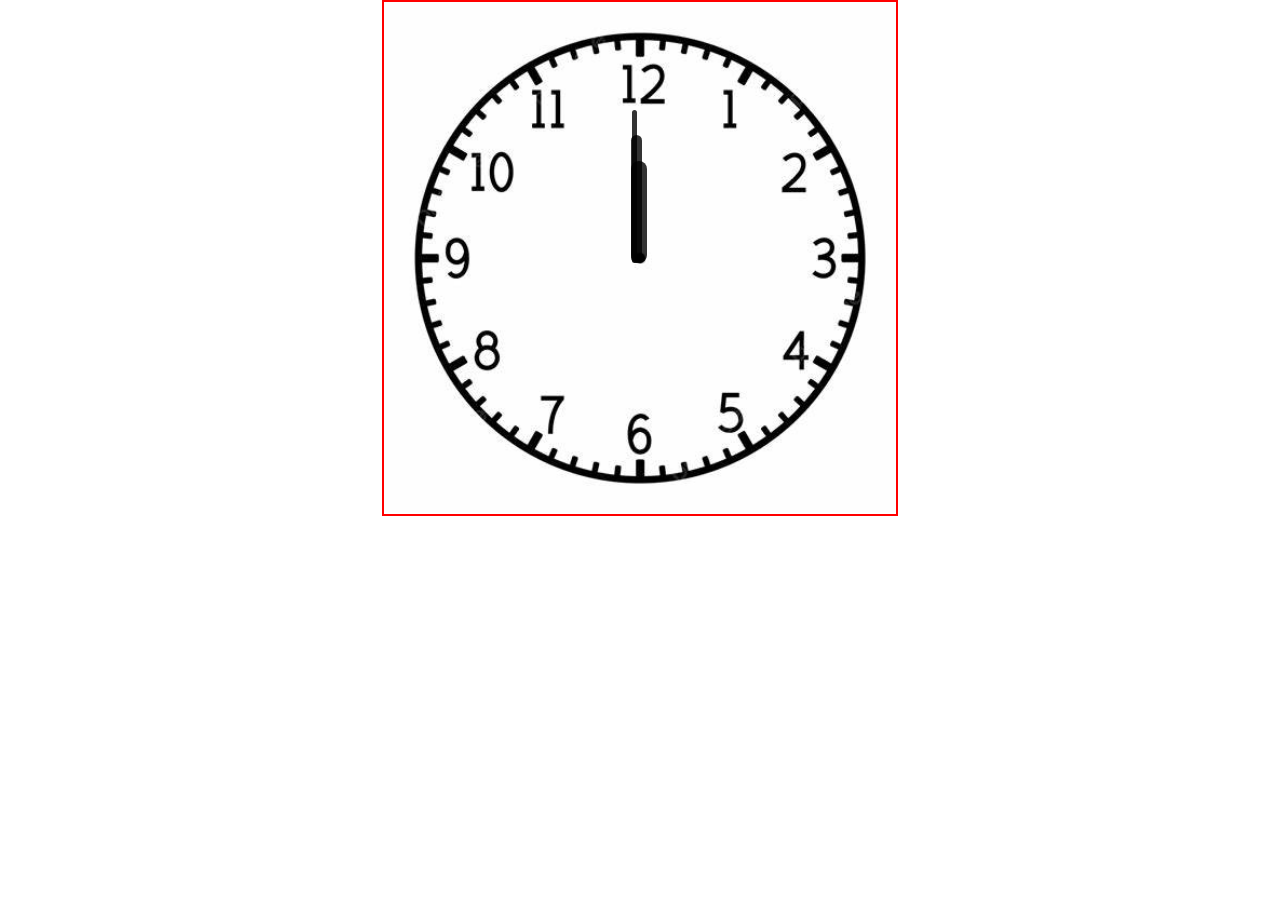
<file: Analog- Clock/index.html>
<!DOCTYPE html>
<html lang="en">
<head>
    <meta charset="UTF-8">
    <meta name="viewport" content="width=device-width, initial-scale=1.0">
    <title>Analog-Clock</title>
    <link rel="stylesheet" href="style.css">
</head>
<body>
    <div id="ClockContainer">
        <div id="hours"></div>
        <div id="minutes"></div>
        <div id="seconds"></div>
    </div>

 <script src="script.js"></script>   
</body>
</html>
</file>
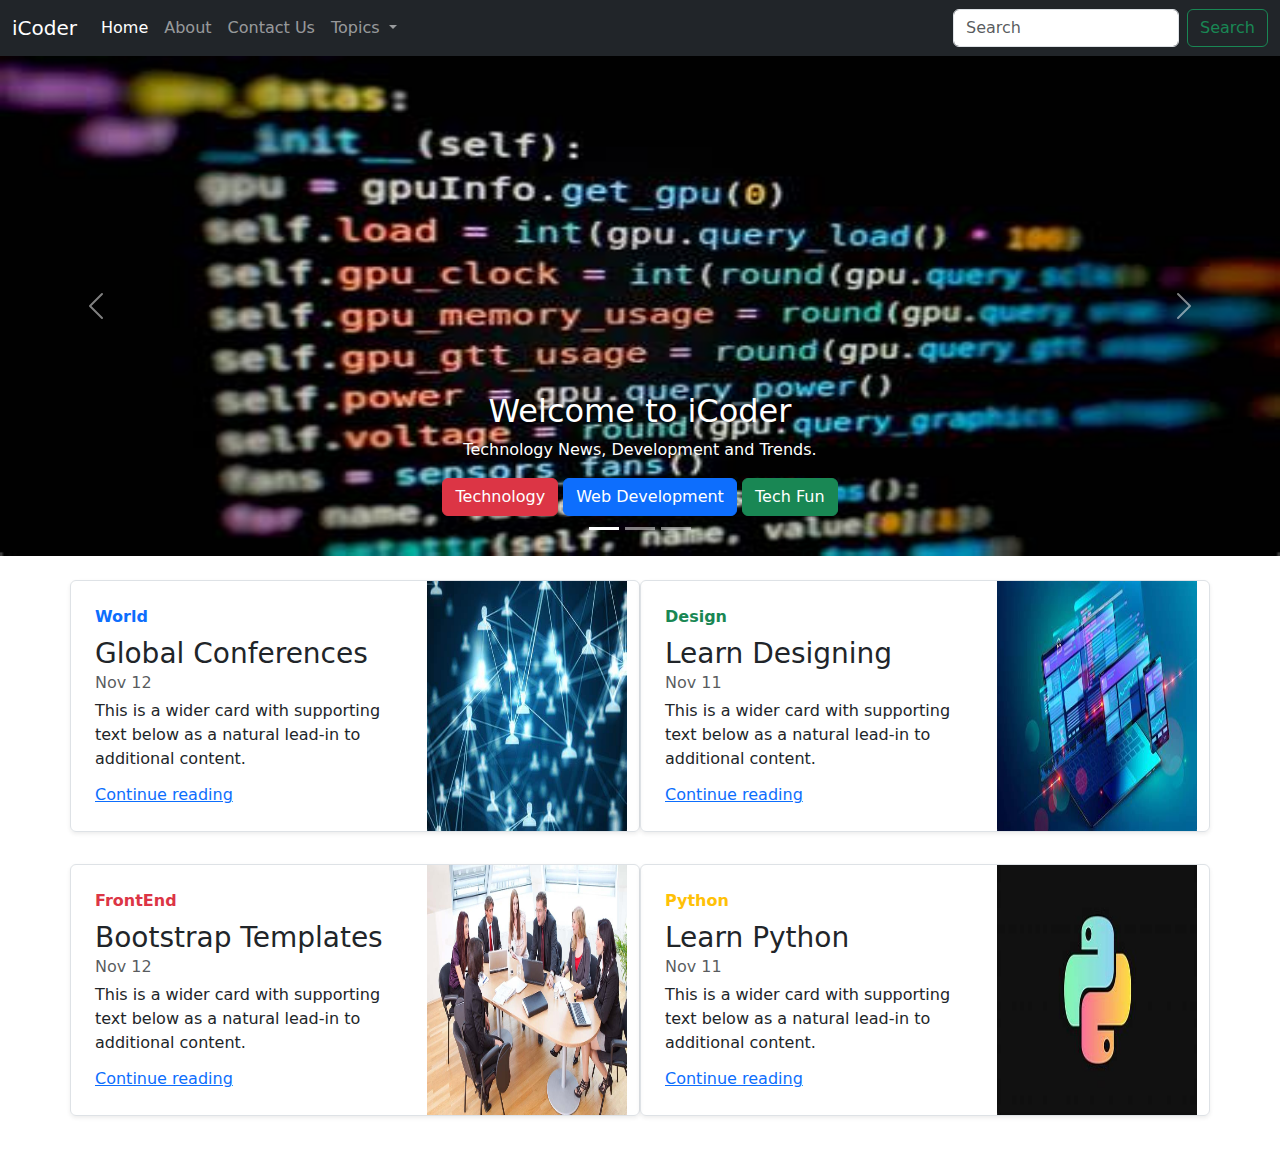
<file: Mini Bootstrap Project/index.html>
<!DOCTYPE html>
<html lang="en">
  <head>
    <meta charset="utf-8" />
    <meta name="viewport" content="width=device-width, initial-scale=1" />
    <title>iCoder- Heaven for Programmers</title>
    <link
      href="https://cdn.jsdelivr.net/npm/bootstrap@5.3.3/dist/css/bootstrap.min.css"
      rel="stylesheet"
      integrity="sha384-QWTKZyjpPEjISv5WaRU9OFeRpok6YctnYmDr5pNlyT2bRjXh0JMhjY6hW+ALEwIH"
      crossorigin="anonymous"
    />
    <style>
      /* Custom styles for carousel images */
      .carousel-inner img {
        width: 100%; /* Set width to 100% to make it responsive */
        height: 500px; /* Set a fixed height */
        /* Ensure the image covers the container */
      }
    </style>
  </head>
  <body>
    <nav class="navbar navbar-expand-lg navbar-dark bg-dark">
      <div class="container-fluid">
        <a class="navbar-brand" href="#">iCoder</a>
        <button
          class="navbar-toggler"
          type="button"
          data-bs-toggle="collapse"
          data-bs-target="#navbarSupportedContent"
          aria-controls="navbarSupportedContent"
          aria-expanded="false"
          aria-label="Toggle navigation"
        >
          <span class="navbar-toggler-icon"></span>
        </button>
        <div class="collapse navbar-collapse" id="navbarSupportedContent">
          <ul class="navbar-nav me-auto mb-2 mb-lg-0">
            <li class="nav-item">
              <a class="nav-link active" aria-current="page" href="#">Home</a>
            </li>
            <li class="nav-item">
              <a class="nav-link" href="/about.html">About</a>
            </li>
            <li class="nav-item">
              <a class="nav-link" href="/contact.html">Contact Us</a>
            </li>
            <li class="nav-item dropdown">
              <a
                class="nav-link dropdown-toggle"
                href="#"
                id="navbarDropdown"
                role="button"
                data-bs-toggle="dropdown"
                aria-haspopup="true"
                aria-expanded="false"
              >
                Topics
              </a>
              <div class="dropdown-menu" aria-labelledby="navbarDropdown">
                <a class="dropdown-item" href="#">Technology</a>
                <a class="dropdown-item" href="#">Web Development</a>
                <div class="dropdown-divider"></div>
                <a class="dropdown-item" href="#">Support</a>
                <a class="dropdown-item" href="#">Write for us</a>
              </div>
            </li>
          </ul>
          <form class="d-flex" role="search">
            <input
              class="form-control me-2"
              type="search"
              placeholder="Search"
              aria-label="Search"
            />
            <button class="btn btn-outline-success" type="submit">
              Search
            </button>
          </form>
        </div>
      </div>
    </nav>

    <div id="carouselExampleCaptions" class="carousel slide">
      <div class="carousel-indicators">
        <button
          type="button"
          data-bs-target="#carouselExampleCaptions"
          data-bs-slide-to="0"
          class="active"
          aria-current="true"
          aria-label="Slide 1"
        ></button>
        <button
          type="button"
          data-bs-target="#carouselExampleCaptions"
          data-bs-slide-to="1"
          aria-label="Slide 2"
        ></button>
        <button
          type="button"
          data-bs-target="#carouselExampleCaptions"
          data-bs-slide-to="2"
          aria-label="Slide 3"
        ></button>
      </div>
      <div class="carousel-inner carousel-fade">
        <div class="carousel-item active">
          <img src="pics/1.jpeg" class="d-block w-100" alt="First slide" />
          <div class="carousel-caption d-none d-md-block">
            <h2>Welcome to iCoder</h2>
            <p>Technology News, Development and Trends.</p>
            <button class="btn btn-danger">Technology</button>
            <button class="btn btn-primary">Web Development</button>
            <button class="btn btn-success">Tech Fun</button>
          </div>
        </div>
        <div class="carousel-item">
          <img src="pics/2.jpeg" class="d-block w-100" alt="Second slide" />
          <div class="carousel-caption d-none d-md-block">
            <h2>The Best coding Blog</h2>
            <p>Best Study Material</p>
          </div>
        </div>
        <div class="carousel-item">
          <img src="pics/3.jpeg" class="d-block w-100" alt="Third slide" />
          <div class="carousel-caption d-none d-md-block">
            <h2>Award Winning Blog</h2>
            <p>Awarded by Prestigious Councils</p>
          </div>
        </div>
      </div>
      <button
        class="carousel-control-prev"
        type="button"
        data-bs-target="#carouselExampleCaptions"
        data-bs-slide="prev"
      >
        <span class="carousel-control-prev-icon" aria-hidden="true"></span>
        <span class="visually-hidden">Previous</span>
      </button>
      <button
        class="carousel-control-next"
        type="button"
        data-bs-target="#carouselExampleCaptions"
        data-bs-slide="next"
      >
        <span class="carousel-control-next-icon" aria-hidden="true"></span>
        <span class="visually-hidden">Next</span>
      </button>
    </div>

    <div class="container my-4">
      <div class="row mb-2">
          <div class="col-md-6">
            <div class="row no-gutters border rounded overflow-hidden flex-md-row mb-4 shadow-sm h-md-250 position-relative">
              <div class="col p-4 d-flex flex-column position-static">
                <strong class="d-inline-block mb-2 text-primary">World</strong>
                <h3 class="mb-0">Global Conferences</h3>
                <div class="mb-1 text-muted">Nov 12</div>
                <p class="card-text mb-auto">This is a wider card with supporting text below as a natural lead-in to additional content.</p>
                <a href="#" class="stretched-link">Continue reading</a>
              </div>
              <div class="col-auto d-none d-lg-block">
                <img class="bd-placeholder-img" width="200" height="250" src="pics/thumb.1.jpeg" alt="">
              </div>
            </div>
          </div>
          <div class="col-md-6">
            <div class="row no-gutters border rounded overflow-hidden flex-md-row mb-4 shadow-sm h-md-250 position-relative">
              <div class="col p-4 d-flex flex-column position-static">
                <strong class="d-inline-block mb-2 text-success">Design</strong>
                <h3 class="mb-0">Learn Designing</h3>
                <div class="mb-1 text-muted">Nov 11</div>
                <p class="mb-auto">This is a wider card with supporting text below as a natural lead-in to additional content.</p>
                <a href="#" class="stretched-link">Continue reading</a>
              </div>
              <div class="col-auto d-none d-lg-block">
                  <img class="bd-placeholder-img" width="200" height="250" src="pics/thumb.4.jpeg" alt="">

              </div>
            </div>
          </div>
        </div>
      <div class="row mb-2">
          <div class="col-md-6">
            <div class="row no-gutters border rounded overflow-hidden flex-md-row mb-4 shadow-sm h-md-250 position-relative">
              <div class="col p-4 d-flex flex-column position-static">
                <strong class="d-inline-block mb-2 text-danger">FrontEnd</strong>
                <h3 class="mb-0">Bootstrap Templates</h3>
                <div class="mb-1 text-muted">Nov 12</div>
                <p class="card-text mb-auto">This is a wider card with supporting text below as a natural lead-in to additional content.</p>
                <a href="#" class="stretched-link">Continue reading</a>
              </div>
              <div class="col-auto d-none d-lg-block">
                <img class="bd-placeholder-img" width="200" height="250" src="pics/thumb.2.jpeg" alt="">
              </div>
            </div>
          </div>
          <div class="col-md-6">
            <div class="row no-gutters border rounded overflow-hidden flex-md-row mb-4 shadow-sm h-md-250 position-relative">
              <div class="col p-4 d-flex flex-column position-static">
                <strong class="d-inline-block mb-2 text-warning">Python</strong>
                <h3 class="mb-0">Learn Python</h3>
                <div class="mb-1 text-muted">Nov 11</div>
                <p class="mb-auto">This is a wider card with supporting text below as a natural lead-in to additional content.</p>
                <a href="#" class="stretched-link">Continue reading</a>
              </div>
              <div class="col-auto d-none d-lg-block">
                  <img class="bd-placeholder-img" width="200" height="250" src="pics/thumb.3.jpeg" alt="">

              </div>
            </div>
          </div>
        </div>
  </div>

    <script
      src="https://cdn.jsdelivr.net/npm/bootstrap@5.3.3/dist/js/bootstrap.bundle.min.js"
      integrity="sha384-YvpcrYf0tY3lHB60NNkmXc5s9fDVZLESaAA55NDzOxhy9GkcIdslK1eN7N6jIeHz"
      crossorigin="anonymous"
    ></script>
    <script
      src="https://cdn.jsdelivr.net/npm/@popperjs/core@2.11.8/dist/umd/popper.min.js"
      integrity="sha384-I7E8VVD/ismYTF4hNIPjVp/Zjvgyol6VFvRkX/vR+Vc4jQkC+hVqc2pM8ODewa9r"
      crossorigin="anonymous"
    ></script>
    <script
      src="https://cdn.jsdelivr.net/npm/bootstrap@5.3.3/dist/js/bootstrap.min.js"
      integrity="sha384-0pUGZvbkm6XF6gxjEnlmuGrJXVbNuzT9qBBavbLwCsOGabYfZo0T0to5eqruptLy"
      crossorigin="anonymous"
    ></script>
  </body>
</html>
</file>
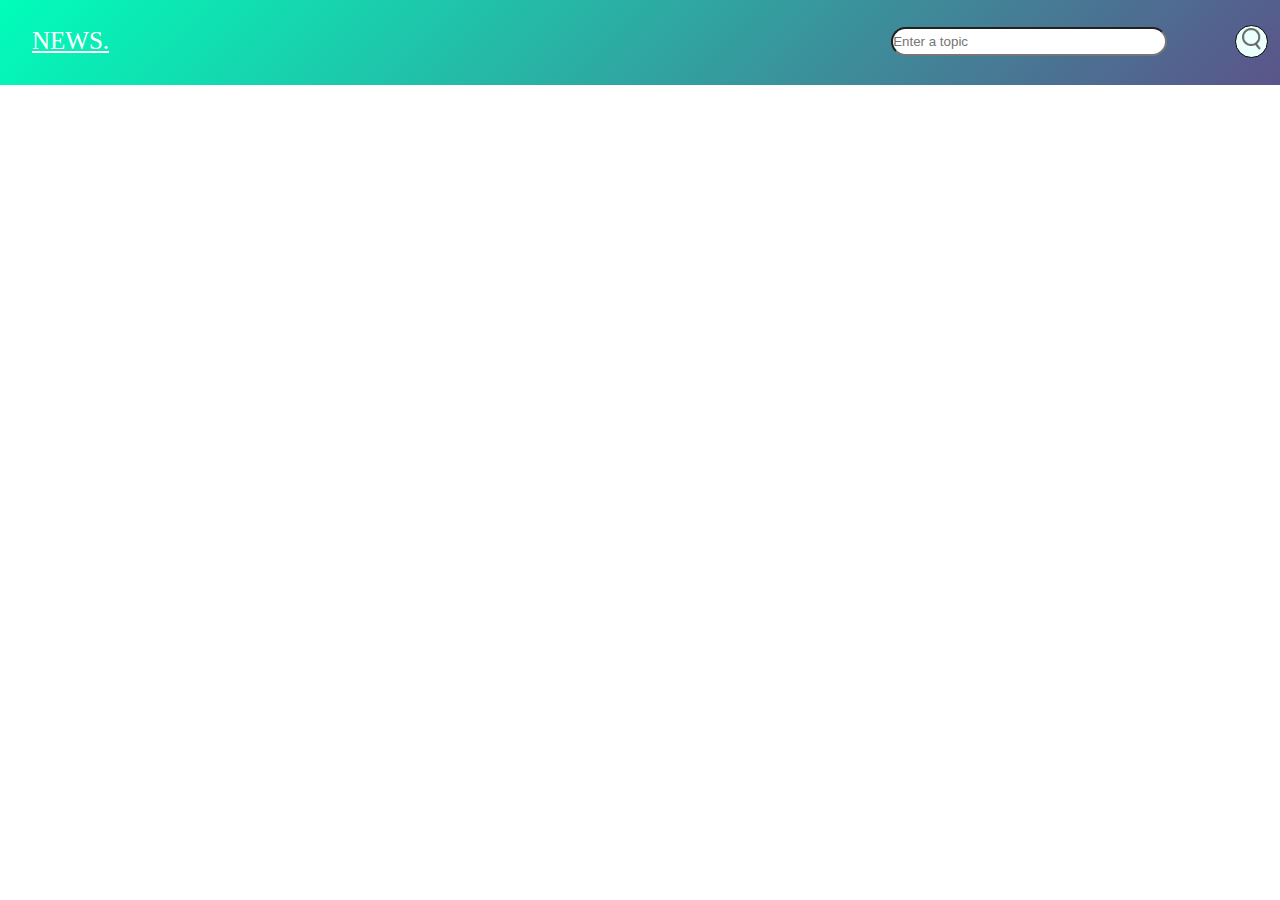
<file: News Website/index.html>
<!DOCTYPE html>
<html lang="en">
<head>
    <meta charset="UTF-8">
    <meta name="viewport" content="width=device-width, initial-scale=1.0">
    <title>API News</title>
    <link rel="stylesheet" href="style.css">
</head>
<body>
 <div>
    <nav>
        <div class="news">NEWS.</div>
        <div class="searchOption">
            <input type="text" placeholder="Enter a topic" spellcheck="false" class="searchBar">
            <button class="SearchImg"><img src="search.png" alt="Search"></button>
        </div>
    </nav>

    <div class="BlogWrapper">
        <!-- Blog content will be dynamically inserted here by JavaScript -->
        <!-- Placeholder content for initial loading -->
        <div class="blogContainer">
            <div class="blogCard">
                <img src="OIP.jpeg" alt="Loading">
                <h1>Loading news...</h1>
                <p>News articles are being fetched. Please wait a moment.</p>
            </div>
        </div>
    </div>
 </div>
    
<script src="script.js"></script>
</body>
</html>


















 </div>
    
<script src="script.js"></script>
</body>
</html>
</file>
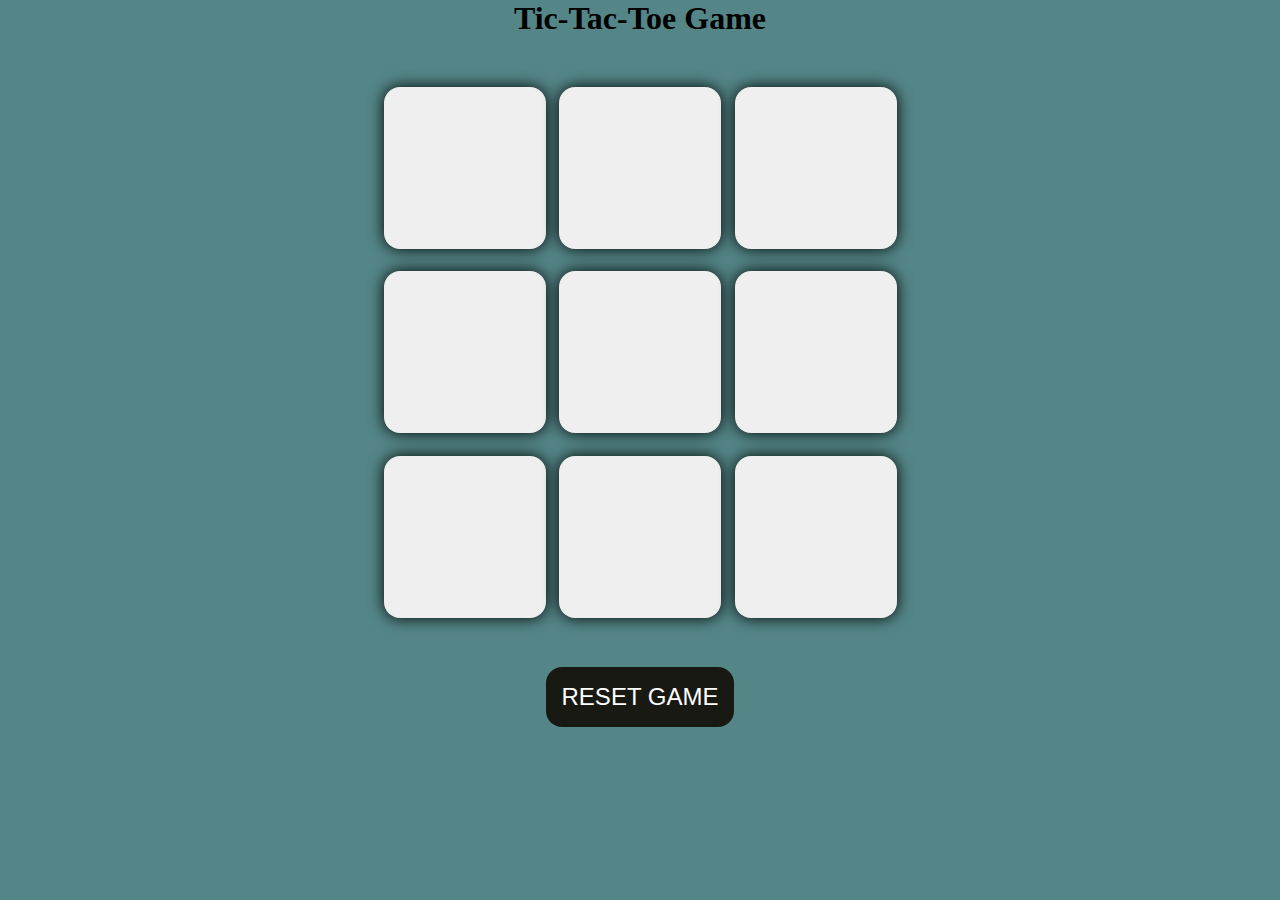
<file: Tic-Tac-Toe/index.html>
<!DOCTYPE html>
<html lang="en">
<head>
    <meta charset="UTF-8">
    <meta name="viewport" content="width=device-width, initial-scale=1.0">
    <title>Tic-Tac-Toe Game</title>
    <link rel="stylesheet" href="style.css">
</head>
<body>
 <h1>Tic-Tac-Toe Game</h1>
 <div class="container">
  <div class="game">
    <button class="box"></button>
    <button class="box"></button>
    <button class="box"></button>
    <button class="box"></button>
    <button class="box"></button>
    <button class="box"></button>
    <button class="box"></button>
    <button class="box"></button>
    <button class="box"></button>
  </div>
  <div class="msg-container hide">
    <p id="msg"></p>
    <button id="new-btn">New Game</button>
  </div>
</div>  
<button id="reset-btn">RESET GAME</button> 

<script src="script.js"></script>
</body>
</html>
</file>
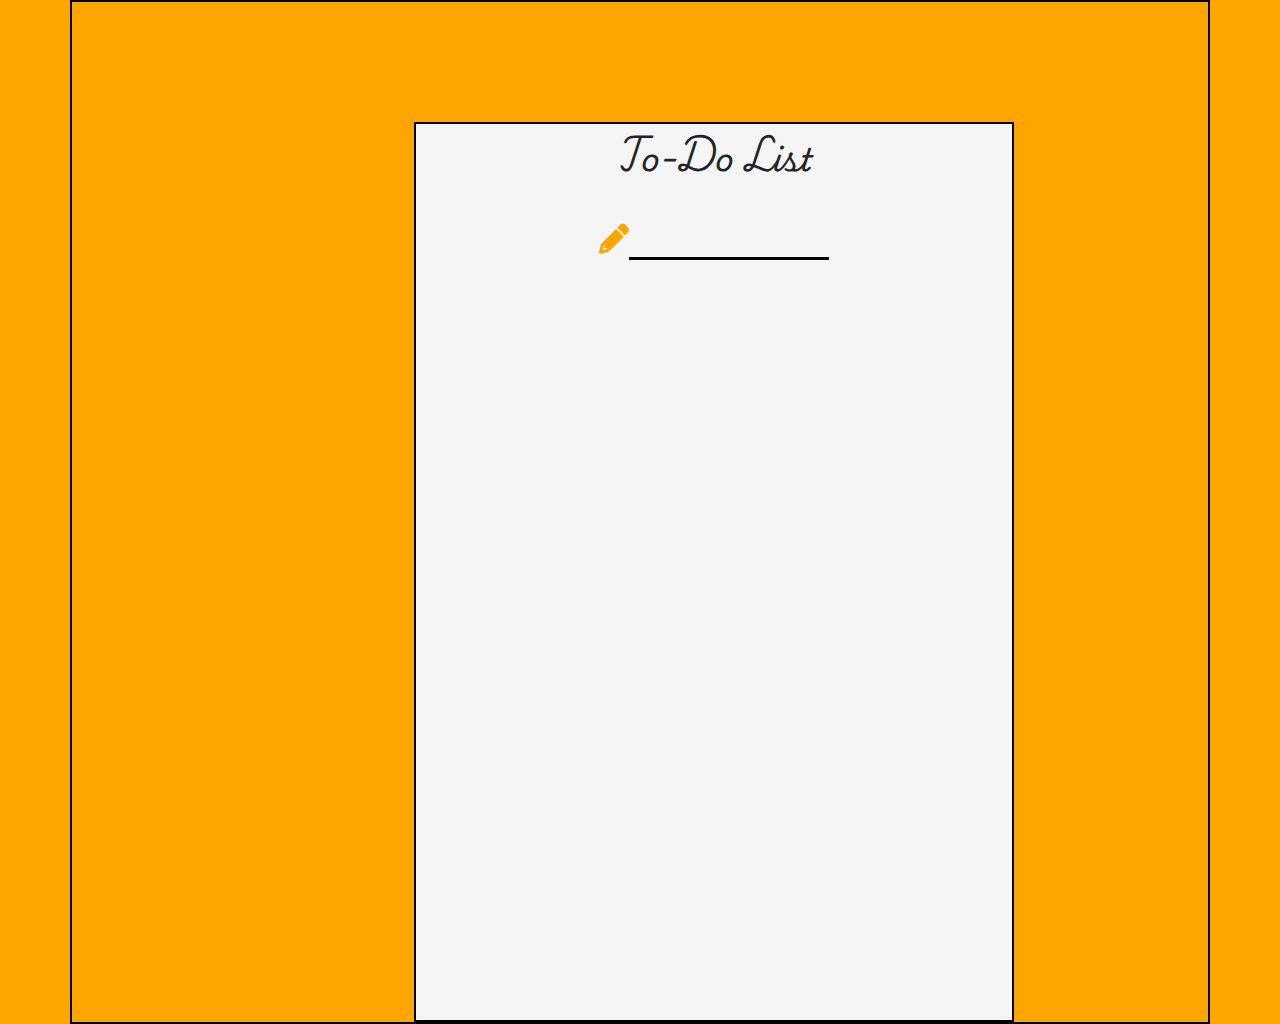
<file: To-Do-List/index.html>
<!DOCTYPE html>
<html lang="en">
<head>
    <meta charset="UTF-8">
    <meta name="viewport" content="width=device-width, initial-scale=1.0">
    <title>To-Do List</title>
    <link rel="stylesheet" href="https://cdn.jsdelivr.net/npm/bootstrap@5.3.2/dist/css/bootstrap.min.css">
    <link rel="stylesheet" href="https://cdnjs.cloudflare.com/ajax/libs/font-awesome/6.0.0-beta3/css/all.min.css">    
    <link rel="stylesheet" href="color.css">


</head>
<body>
    <div class="container">
        <div class="box">
            <h2 style="text-align:center;">To-Do List</h2>
            <div style="text-align: center;">
                <i id="pencil" class="fa-solid fa-pencil"></i><input type="text" id="input">
            </div>
            <span id="List"> </span>
        </div>
    </div>

    <script src="script.js"></script>
</body>
</html>
</file>
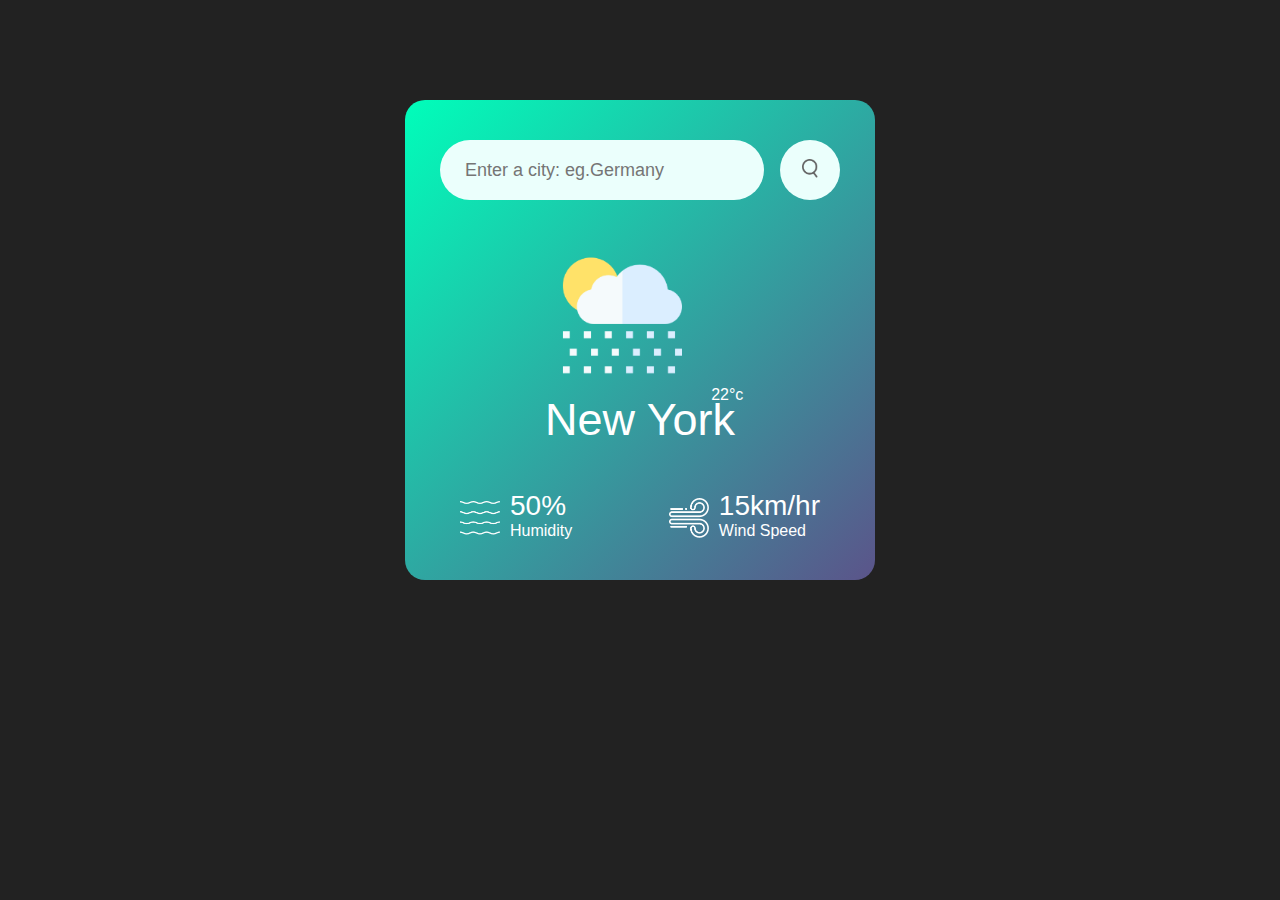
<file: Weather App/index.html>
<!DOCTYPE html>
<html lang="en">
<head>
    <meta charset="UTF-8">
    <meta name="viewport" content="width=device-width, initial-scale=1.0">
    <title>Weather App</title>
    <link rel="stylesheet" href="style.css">
</head>
<body>
   <div class="card">
    <div class="search">
        <input type="text" placeholder="Enter a city: eg.Germany" spellcheck="false">
        <button><img src="images/search.png"></button>
    </div>
    <div class="weather">
        <img src="images/rain.png" class="weather-icon">
        <hi class="temp">22°c</hi>
        <h2 class="city">New York</h2>
        
        <div class="details">
            <div class="col">
                <img src="images/humidity.png" >
                <div>
                    <p class="humidity">50%</p>
                    <p>Humidity</p>
                </div>
            </div>
            <div class="col">
                <img src="images/wind.png" >
                <div>
                    <p class="wind">15km/hr</p>
                    <p>Wind Speed</p>
                </div>
            </div>
        </div>
    </div>

   </div> 
<script src="script.js"></script>   
</body>
</html>
</file>
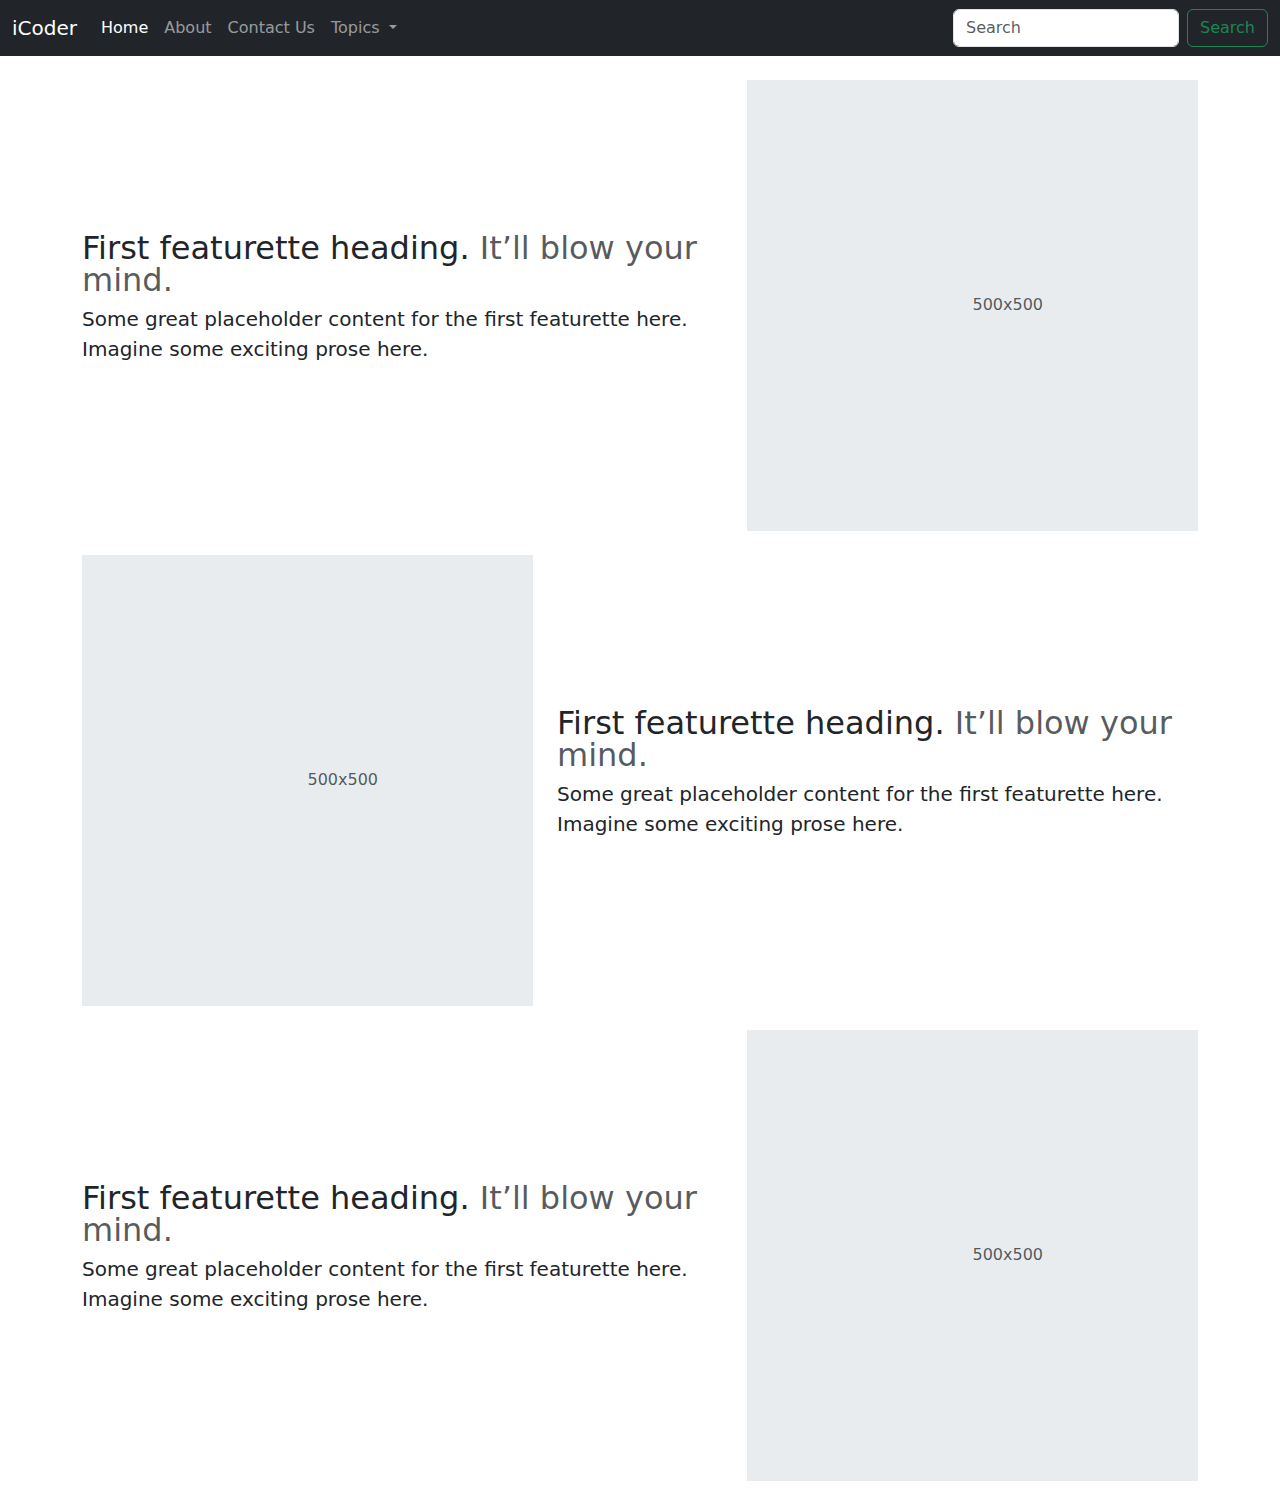
<file: Mini Bootstrap Project/about.html>
<!DOCTYPE html>
<html lang="en">
  <head>
    <meta charset="utf-8" />
    <meta name="viewport" content="width=device-width, initial-scale=1" />
    <title>iCoder- Heaven for Programmers</title>
    <link
      href="https://cdn.jsdelivr.net/npm/bootstrap@5.3.3/dist/css/bootstrap.min.css"
      rel="stylesheet"
      integrity="sha384-QWTKZyjpPEjISv5WaRU9OFeRpok6YctnYmDr5pNlyT2bRjXh0JMhjY6hW+ALEwIH"
      crossorigin="anonymous"
    />
    <style>
      /* Custom styles for carousel images */
      .carousel-inner img {
        width: 100%; /* Set width to 100% to make it responsive */
        height: 500px; /* Set a fixed height */
        /* Ensure the image covers the container */
      }
    </style>
  </head>
  <body>
    <nav class="navbar navbar-expand-lg navbar-dark bg-dark">
      <div class="container-fluid">
        <a class="navbar-brand" href="#">iCoder</a>
        <button
          class="navbar-toggler"
          type="button"
          data-bs-toggle="collapse"
          data-bs-target="#navbarSupportedContent"
          aria-controls="navbarSupportedContent"
          aria-expanded="false"
          aria-label="Toggle navigation"
        >
          <span class="navbar-toggler-icon"></span>
        </button>
        <div class="collapse navbar-collapse" id="navbarSupportedContent">
          <ul class="navbar-nav me-auto mb-2 mb-lg-0">
            <li class="nav-item">
              <a class="nav-link active" aria-current="page" href="#">Home</a>
            </li>
            <li class="nav-item">
              <a class="nav-link" href="/about.html">About</a>
            </li>
            <li class="nav-item">
              <a class="nav-link" href="/contact.html">Contact Us</a>
            </li>
            <li class="nav-item dropdown">
              <a
                class="nav-link dropdown-toggle"
                href="#"
                id="navbarDropdown"
                role="button"
                data-bs-toggle="dropdown"
                aria-haspopup="true"
                aria-expanded="false"
              >
                Topics
              </a>
              <div class="dropdown-menu" aria-labelledby="navbarDropdown">
                <a class="dropdown-item" href="#">Technology</a>
                <a class="dropdown-item" href="#">Web Development</a>
                <div class="dropdown-divider"></div>
                <a class="dropdown-item" href="#">Support</a>
                <a class="dropdown-item" href="#">Write for us</a>
              </div>
            </li>
          </ul>
          <form class="d-flex" role="search">
            <input
              class="form-control me-2"
              type="search"
              placeholder="Search"
              aria-label="Search"
            />
            <button class="btn btn-outline-success" type="submit">
              Search
            </button>
          </form>
        </div>
      </div>
    </nav>

   <div class="container my-4">
    <div class="row featurette d-flex justify-content-center align-items-center">
        <div class="col-md-7 ">
          <h2 class="featurette-heading fw-normal lh-1">First featurette heading. <span class="text-body-secondary">It’ll blow your mind.</span></h2>
          <p class="lead">Some great placeholder content for the first featurette here. Imagine some exciting prose here.</p>
        </div>
        <div class="col-md-5">
          <svg class="bd-placeholder-img bd-placeholder-img-lg featurette-image img-fluid mx-auto" width="500" height="500" xmlns="http://www.w3.org/2000/svg" role="img" aria-label="Placeholder: 500x500" preserveAspectRatio="xMidYMid slice" focusable="false"><title>Placeholder</title><rect width="100%" height="100%" fill="var(--bs-secondary-bg)"></rect><text x="50%" y="50%" fill="var(--bs-secondary-color)" dy=".3em">500x500</text></svg>
        </div>
      </div>
   </div>

   <div class="container my-4">
    <div class="row featurette d-flex justify-content-center align-items-center">
        <div class="col-md-7 order-md-2">
          <h2 class="featurette-heading fw-normal lh-1">First featurette heading. <span class="text-body-secondary">It’ll blow your mind.</span></h2>
          <p class="lead">Some great placeholder content for the first featurette here. Imagine some exciting prose here.</p>
        </div>
        <div class="col-md-5 order-md-1">
          <svg class="bd-placeholder-img bd-placeholder-img-lg featurette-image img-fluid mx-auto" width="500" height="500" xmlns="http://www.w3.org/2000/svg" role="img" aria-label="Placeholder: 500x500" preserveAspectRatio="xMidYMid slice" focusable="false"><title>Placeholder</title><rect width="100%" height="100%" fill="var(--bs-secondary-bg)"></rect><text x="50%" y="50%" fill="var(--bs-secondary-color)" dy=".3em">500x500</text></svg>
        </div>
      </div>
   </div>

   <div class="container my-4">
    <div class="row featurette d-flex justify-content-center align-items-center">
        <div class="col-md-7 ">
          <h2 class="featurette-heading fw-normal lh-1">First featurette heading. <span class="text-body-secondary">It’ll blow your mind.</span></h2>
          <p class="lead">Some great placeholder content for the first featurette here. Imagine some exciting prose here.</p>
        </div>
        <div class="col-md-5">
          <svg class="bd-placeholder-img bd-placeholder-img-lg featurette-image img-fluid mx-auto" width="500" height="500" xmlns="http://www.w3.org/2000/svg" role="img" aria-label="Placeholder: 500x500" preserveAspectRatio="xMidYMid slice" focusable="false"><title>Placeholder</title><rect width="100%" height="100%" fill="var(--bs-secondary-bg)"></rect><text x="50%" y="50%" fill="var(--bs-secondary-color)" dy=".3em">500x500</text></svg>
        </div>
      </div>
   </div>

    <script
      src="https://cdn.jsdelivr.net/npm/bootstrap@5.3.3/dist/js/bootstrap.bundle.min.js"
      integrity="sha384-YvpcrYf0tY3lHB60NNkmXc5s9fDVZLESaAA55NDzOxhy9GkcIdslK1eN7N6jIeHz"
      crossorigin="anonymous"
    ></script>
    <script
      src="https://cdn.jsdelivr.net/npm/@popperjs/core@2.11.8/dist/umd/popper.min.js"
      integrity="sha384-I7E8VVD/ismYTF4hNIPjVp/Zjvgyol6VFvRkX/vR+Vc4jQkC+hVqc2pM8ODewa9r"
      crossorigin="anonymous"
    ></script>
    <script
      src="https://cdn.jsdelivr.net/npm/bootstrap@5.3.3/dist/js/bootstrap.min.js"
      integrity="sha384-0pUGZvbkm6XF6gxjEnlmuGrJXVbNuzT9qBBavbLwCsOGabYfZo0T0to5eqruptLy"
      crossorigin="anonymous"
    ></script>
  </body>
</html>
</file>
<file: Analog- Clock/style.css>
*{
    margin:0;
    padding:0;
}

#ClockContainer{
    position:relative;
    margin:auto;
    height:40vw;
    width:40vw;
    border:2px solid red ;
    background:url(OIP.jpeg);
    background-size: 100%;
}

#hours , #minutes , #seconds{
    
    position:absolute;
    background: black;
    border-radius: 12px;
    position: absolute;
    transform-origin: bottom;
}

#hours{
    width: 3%;
    height: 20%;
    margin-left: 48.3%;
    margin-top: 31%;
    opacity: 0.8;
    
    
}


#minutes{
    width: 2%;
    height: 25%;
    margin-left: 48.3%;
    margin-top: 26%;
    opacity: 0.8
    
    
    
}

#seconds{
    width: 1%;
    height: 30%;
    margin-left: 48.5%;
    margin-top: 21%;
    opacity: 0.8;
    
    
    
}
</file>
<file: News Website/style.css>
*{
    padding:0;
    margin: 0;
    box-sizing: border-box;
}

body{
    position: relative;
}

.obj-width{
    max-width: 1200px;
}

nav{
    padding:12px;
    background: linear-gradient(135deg, #00feba, #5b548a);
    height:25%;
    width: 100%;
    
}

nav .news{
    font-size: 25px;
    font-family: 'Times New Roman', Times, serif;
    color:white;
    text-decoration: underline;
    top: 15px;
    padding-left: 20px;
    position: relative;
}

.searchOption{
    margin-left: 70%;
    align-items:center;
    justify-content: space-between;
    display: flex;
}

.searchBar{
    border-radius: 20px;
    height: 29px;
    flex:0.8;
    position: relative;
    bottom: 15px;
}

input{
    margin-bottom: 0;
    
}

button{
    border:solid black 1px;
    outline:0;
    background-color:#ebfffc;
    border-radius: 50%;
    width:33px;
    height:33px;
    cursor:pointer;
    position: relative;
    bottom: 15px;
}

button img {
    height: 22px;
    position: relative;
    top: -0.8px; /* Adjust this value to move the image upwards */
}

.BlogWrapper {
    display: flex;
    padding: 20px;
    gap: 20px; /* Add space between blog containers */
    flex-wrap: wrap; /* Keep all blog containers in a single line */
    overflow-x: auto; /* Enable horizontal scrolling */
    align-items: flex-start;
    justify-content: flex-start;
}

.blogContainer {
    display: flex;
    padding: 20px 20px;
    height: auto;
    width: calc(50% - 40px); /* Make two columns, accounting for padding */
}

.blogCard{
    border: solid black 2px;
    border-radius: 12px;
    width: 100%;
    padding: 1rem;
}

.blogCard:hover{
    box-shadow:4px 4px 10px rgba(0, 0, 0, 0.1);
}

.blogCard img{
    border-radius: 12px;
    width: 100%;
    height: 200px; /* Set fixed height for consistent appearance */
    object-fit: cover; /* Maintain aspect ratio while covering the container */
}

.blogCard h1{
    color: #141414;
    font-size: 1.7rem;
    font-weight: 500;
    margin-top: 10px;
    overflow: hidden;
    text-overflow: ellipsis;
    display: -webkit-box;
    -webkit-line-clamp: 2;
    -webkit-box-orient: vertical;
}

.blogCard p{
    font-size: 1.2rem;
    padding-top: 0.7rem;
    overflow: hidden;
    text-overflow: ellipsis;
    display: -webkit-box;
    -webkit-line-clamp: 3;
    -webkit-box-orient: vertical;
}

/* Responsive design */
@media (max-width: 768px) {
    .blogContainer {
        width: 100%; /* Full width on smaller screens */
    }
    
    .searchOption {
        margin-left: 50%;
    }
}

@media (max-width: 500px) {
    .searchOption {
        margin-left: 10%;
    }
    
    .blogCard h1 {
        font-size: 1.4rem;
    }
    
    .blogCard p {
        font-size: 1rem;
    }
}
</file>
<file: Tic-Tac-Toe/style.css>
* {
    margin:0;
    padding:0;
 }
 
 body {
     background-color:#548687 ;
     text-align: center;
    
 }
 
 .container {
     height: 70vh;
     display: flex;
     flex-direction: column;
     justify-content: center;
     align-items: center;
     gap:1.5vmin;
 }
 
 .game {
     height: 60vmin;
     width:60vmin;
     display: flex;
     flex-wrap: wrap;
     justify-content: center;
     align-items: center;
     gap:1.5vmin;
 }
 
 .box {
     height: 18vmin;
     width: 18vmin;
     border-radius:1rem;
     border:none;
     box-shadow: 0 0 1rem rgba(0,0,0.1);
     font-size:8vmin;
     color:#b0413e;
 }
 
 #reset-btn{
     padding:1rem;
     font-size:1.5rem;
     background-color: #191913;
     color:white;
     border-radius:1rem;
     border:none;
 }
 
 .msg-container {
     margin-top: 1rem;
 }
 
 #msg {
     font-size: 2rem;
     margin-bottom: 1rem;
     color: #191913;
 }
 
 #new-btn {
     padding:1rem;
     font-size:1.5rem;
     background-color: #191913;
     color:white;
     border-radius:1rem;
     border:none;
 }
 
 .hide {
     display: none;
 }
</file>
<file: To-Do-List/color.css>
@import url('https://fonts.googleapis.com/css2?family=Playwrite+CU:wght@100..400&display=swap');


* {
    padding: 0;
    margin: 0;
    box-sizing: border-box;
}

body{
   background:orange;
   
}
.container{
    display: flex;
    border: 2px solid black;
    width:90%;
    margin: auto;

}
.box{
    border: 2px solid black;
    height: 500px;
    width: 600px;
    min-height: 100vh;
    margin: auto;
    background-color: whitesmoke;
    margin-top: 120px;
    margin-left: 330px;
}


.box h2{
    font-family: "Playwrite CU", cursive;
    margin-top: 13px;
}

.box i{
    color: orange;
    font-size: 30px;
}

.box input{
    border: 0;
    border-bottom: 3px solid black;
    margin-top: 50px;
    
    background-color: whitesmoke;
}
</file>
<file: Weather App/style.css>
*
{
    padding:0;
    margin:0;
    font-family:'Poppins', sans-serif;
    box-sizing:border-box;
}

body{
    background:#222;
}

.card{
    width:90%;
    max-width:470px;
    background: linear-gradient(135deg, #00feba, #5b548a);
    color:white;
    margin:100px auto 0;
    border-radius: 20px;
    padding:40px 35px;
    text-align:center;
}

.search{
    width:100%;
    display:flex;
    text-align: center;
    justify-content: space-between;
}

.search input{
    border:0;
    outline:0;
    background:#ebfffc;
    color:rgb(90, 87, 87);
    padding:10px 25px;
    height:60px;
    border-radius: 30px;
    flex:1;
    margin-right:16px;
    font-size:18px;
}

.search button{
    border:0;
    outline:0;
    background-color:#ebfffc;
    border-radius: 50%;
    width:60px;
    height:60px;
    cursor:pointer;
}

.search button img{
    width:16px;
}

.weather-icon{
    width:170px;
    margin-top:30px;
}

.weather h1{
    font-size: 80px;
    font-weight: 500;   
}

.weather h2{
    font-size: 45px;
    font-weight: 400;
    margin-top: -10px;
}

.details{
    display:flex;
    align-items: center;
    justify-content: space-between;
    padding: 0 20px;
    margin-top: 50px;
}

.col{
    display: flex;
    align-items: center;
    text-align: left;
}

.col img{
    width: 40px;
    margin-right: 10px;
}

.humidity , .wind{
    font-size:28px;
    margin-top: -6px;
    
}
</file>
